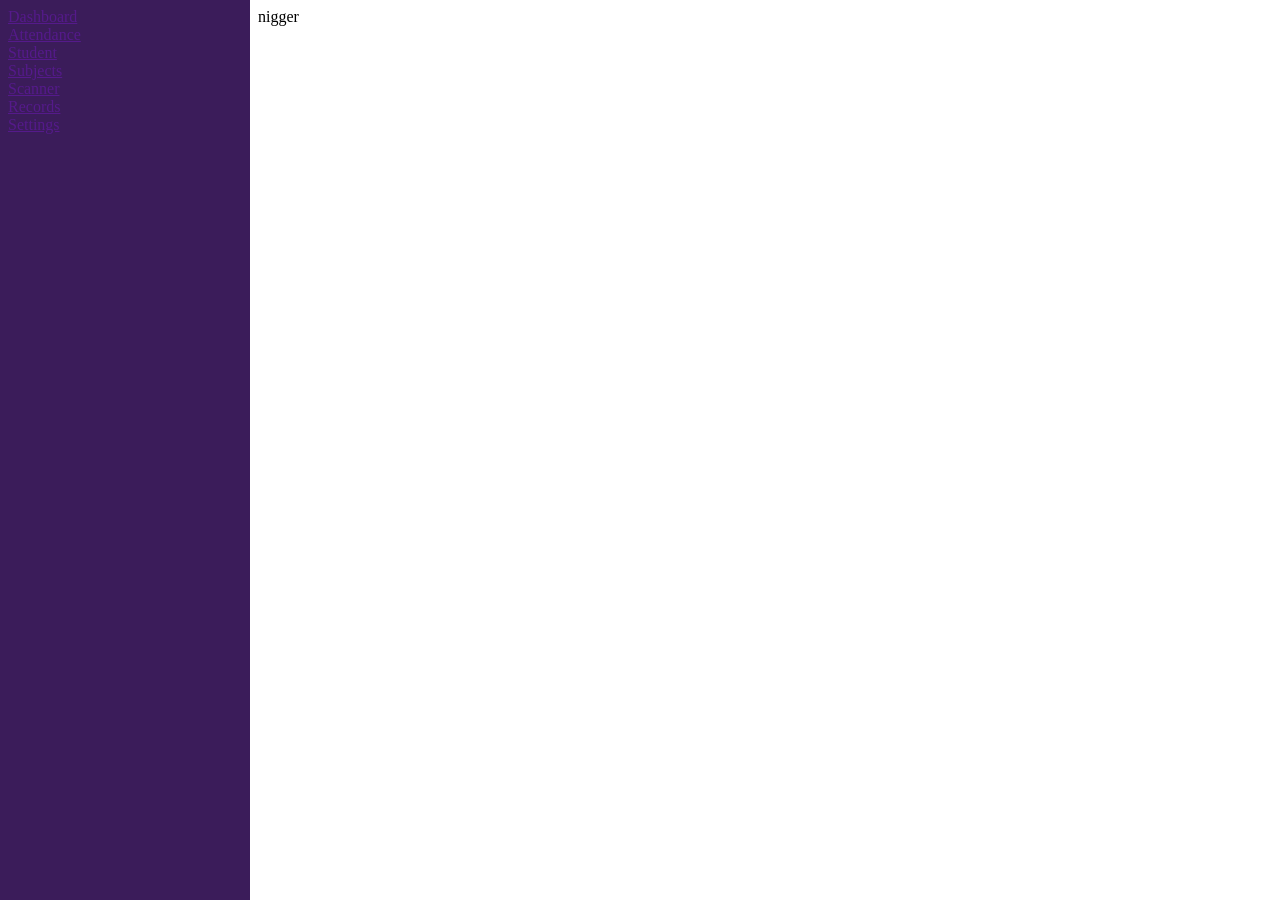
<file: index.html>
<!DOCTYPE html>
<html>
<head>
  <title>Frameset Example</title>
</head>
<frameset cols="250, *" border="0" frameborder="0" framespacing="0">
  <frame src="pages/sidebar.html" name="menu" noresize="noresize" scrolling="no">
  <frame src="pages/dashboard.html" name="content" noresize="noresize">
</frameset>
</html>
</file>
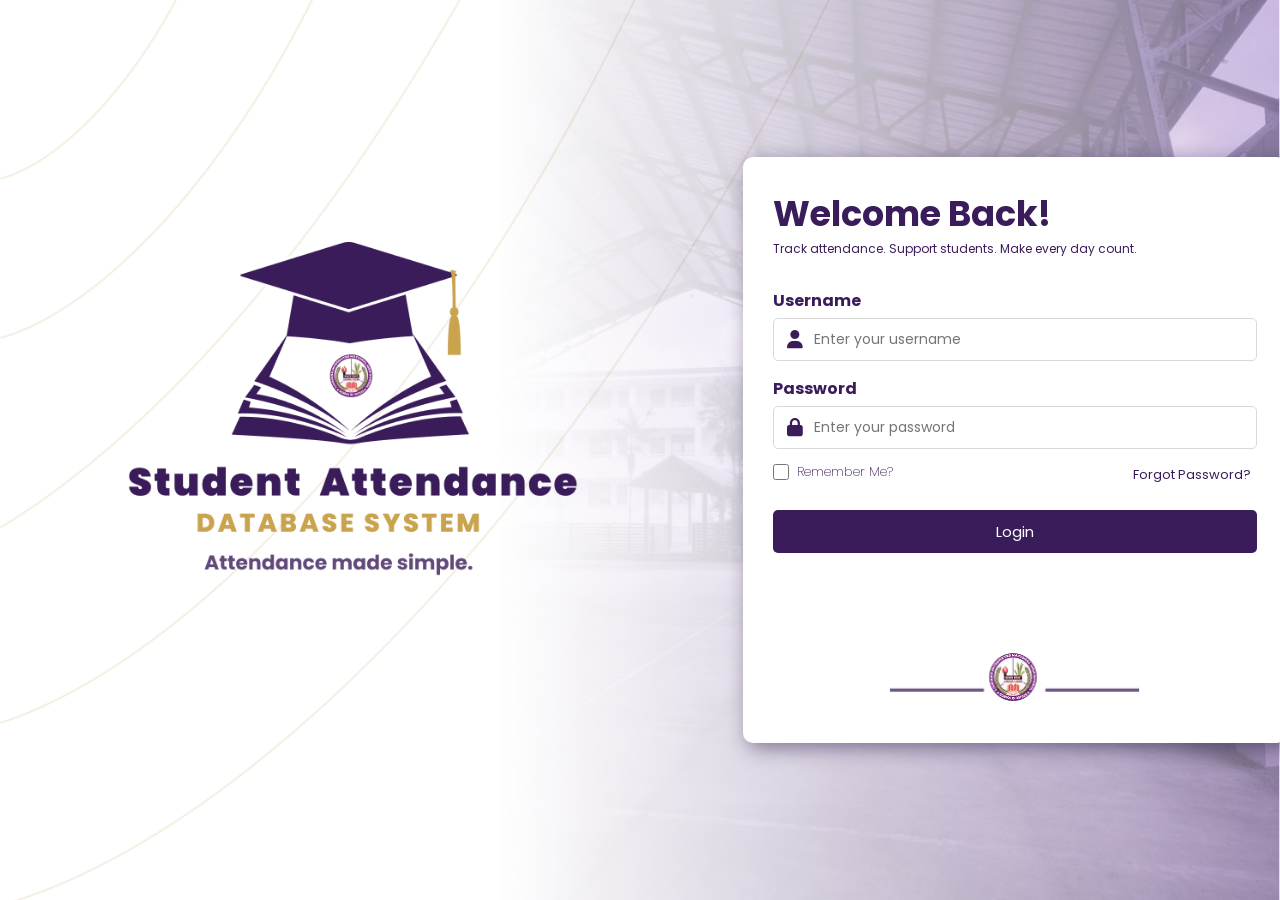
<file: login.html>
<!DOCTYPE html>
<html lang="en">
<head>
    <link rel="stylesheet" href="https://cdnjs.cloudflare.com/ajax/libs/font-awesome/6.5.1/css/all.min.css">
    <link rel="preconnect" href="https://fonts.googleapis.com">
    <link rel="preconnect" href="https://fonts.gstatic.com" crossorigin>
    <link href="https://fonts.googleapis.com/css2?family=Poppins:wght@400;500;600;700&display=swap" rel="stylesheet">
    <meta charset="UTF-8">
    <meta name="viewport" content="width=device-width, initial-scale=1.0">
    <title>Login Page</title>
    <link rel="stylesheet" href="stylesheet/login.css">
</head>
<body>
    <div class="login-wrapper">
        <div class="logo">
            <img src="images/LOGO.png" alt="databaseLogo">
        </div>

        <div class="login-container">
        <h1>Welcome Back!</h1>
        <p>Track attendance. Support students. Make every day count. </p>

        <label for="username">Username</label>
        <div class="input-group">
            <i class="fa-solid fa-user"></i>
            <input type="text" id="username" placeholder="Enter your username">
        </div>

        <label for="password">Password</label>
        <div class="input-group">
            <i class="fa-solid fa-lock"></i>
            <input type="password" id="password" placeholder="Enter your password">
        </div>

        <div class="login-options">
            <div class="rememberMe-container">
                <input type="checkbox" id="rememberMe">
                <label for="rememberMe" class="rememberMe-text">Remember Me?</label>
            </div>
            <a href="#">Forgot Password?</a>
        </div>
        <button type="submit">Login</button>
        <img src="images/schoolLogo.png" alt="schoolLogo">
        </div> 
    </div>
</body>
</html>
</file>
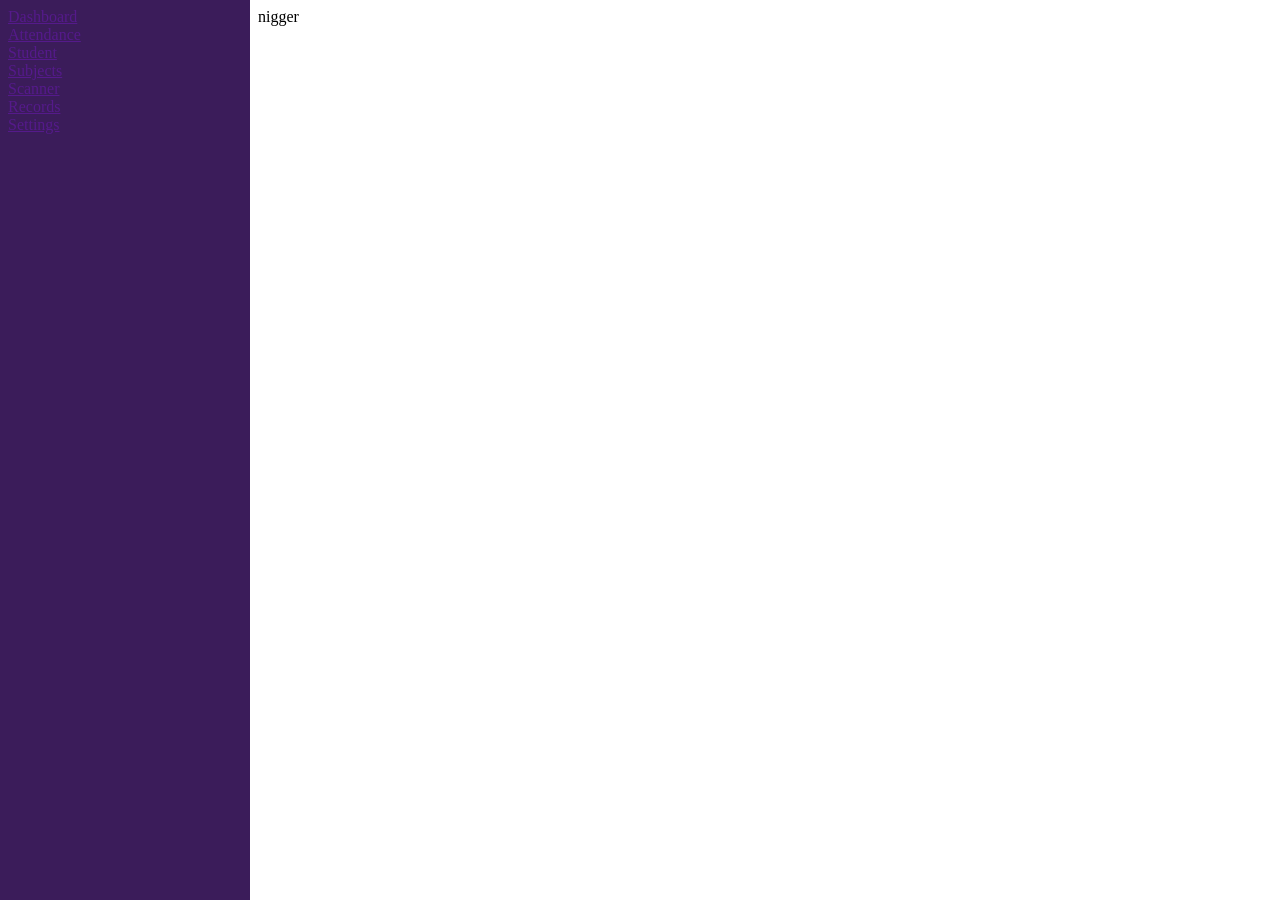
<file: main.html>
<!DOCTYPE html>
<html>
<head>
  <title>Frameset Example</title>
</head>
<frameset cols="250, *" border="0" frameborder="0" framespacing="0">
  <frame src="sidebar.html" name="menu" noresize="noresize" scrolling="no">
  <frame src="dashboard.html" name="content" noresize="noresize">
</frameset>
</html>
</file>
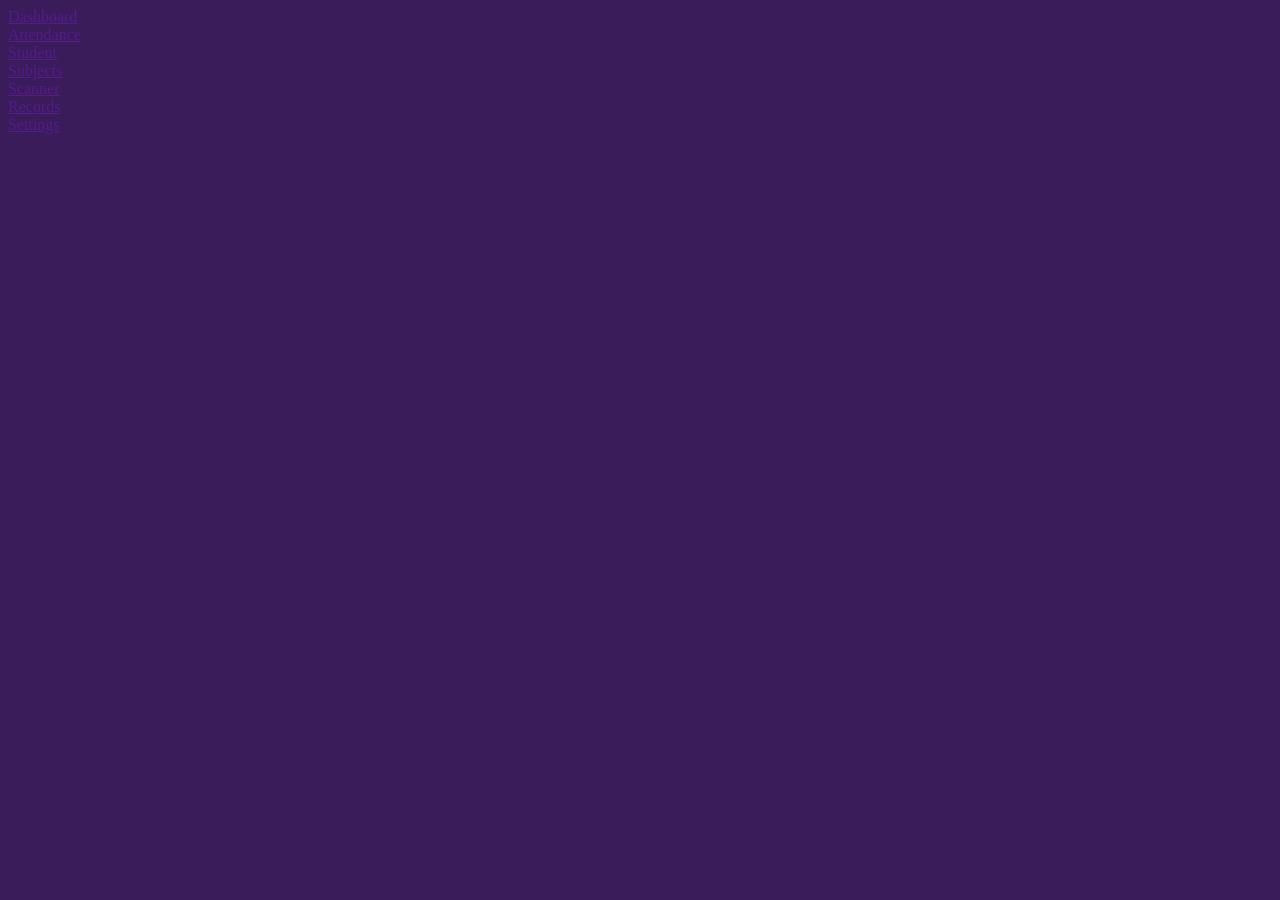
<file: sidebar.html>
<!DOCTYPE html>
<html lang="en">
<head>
    <meta charset="UTF-8">
    <meta name="viewport" content="width=device-width, initial-scale=1.0">
    <title>Document</title>
    <style>
        body {
            background-color: #3B1C5A;
        }
        a {
            display: block;
        }
    </style>
</head>
<body>
    <a class = "sidebar-dashboard" href="">Dashboard</a>
    <a class = "sidebar-attendance" href="">Attendance</a>
    <a class = "sidebar-student" href="">Student</a>
    <a class = "sidebar-subject" href="">Subjects</a>
    <a class = "sidebar-scanner" href="">Scanner</a>
    <a class = "sidebar-records" href="">Records</a>
    <a class = "sidebar-settings" href="">Settings</a>
</body>
</html>
</file>
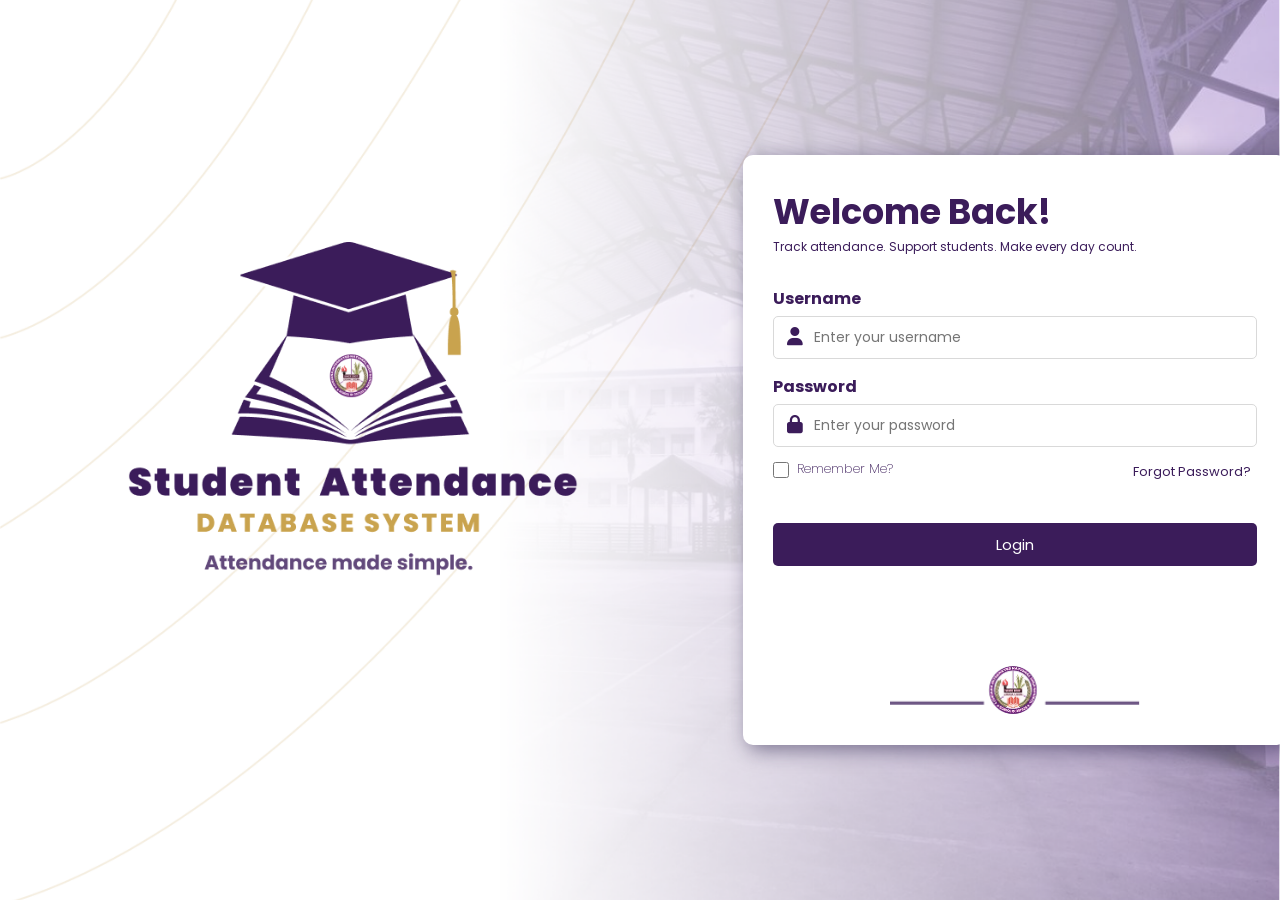
<file: pages/login.html>
<!DOCTYPE html>
<html lang="en">
<head>
    <link rel="stylesheet" href="https://cdnjs.cloudflare.com/ajax/libs/font-awesome/6.5.1/css/all.min.css">
    <link rel="preconnect" href="https://fonts.googleapis.com">
    <link rel="preconnect" href="https://fonts.gstatic.com" crossorigin>
    <link href="https://fonts.googleapis.com/css2?family=Poppins:wght@400;500;600;700&display=swap" rel="stylesheet">
    <meta charset="UTF-8">
    <meta name="viewport" content="width=device-width, initial-scale=1.0">
    <title>Login Page</title>
    <link rel="stylesheet" href="../stylesheet/login.css">
</head>
<body>
    <div class="login-wrapper">
        <div class="logo">
            <img src="../images/LOGO.png" alt="databaseLogo">
        </div>

        <div class="login-container">
            <h1>Welcome Back!</h1>
            <p>Track attendance. Support students. Make every day count.</p>

            <form id="loginForm" action="../php/login.php" method="POST">
                <label for="username">Username</label>
                <div class="input-group">
                    <i class="fa-solid fa-user"></i>
                    <input type="text" id="username" name="username" placeholder="Enter your username" required>
                </div>

                <label for="password">Password</label>
                <div class="input-group">
                    <i class="fa-solid fa-lock"></i>
                    <input type="password" id="password" name="password" placeholder="Enter your password" required>
                </div>

                <div class="login-options">
                    <div class="rememberMe-container">
                        <input type="checkbox" id="rememberMe" name="rememberMe">
                        <label for="rememberMe" class="rememberMe-text">Remember Me?</label>
                    </div>
                    <a href="#">Forgot Password?</a>
                </div>

                <p id="errorMessage" class="error-message"></p>
                <button type="submit">Login</button>
            </form>

            <img src="../images/schoolLogo.png" alt="schoolLogo">
        </div>
    </div>

    <script src="../js/login.js"></script>
</body>
</html>
</file>
<file: stylesheet/login.css>
@import url('https://fonts.googleapis.com/css2?family=Poppins:wght@400;500;600;700&display=swap');

* {
    box-sizing: border-box;
    margin: 0;
    padding: 0;
    font-family: 'Poppins', Arial, sans-serif;
    color: #3B1C5A;
}

.input-group {
    position: relative;    
    margin-bottom: 15px;
}

.input-group i {
    position: absolute;
    left: 14px;
    top: 50%;
    transform: translateY(-50%);
    pointer-events: none; 
    font-size: 18px;       
}

.login-container img {
    display: block;
    margin: 100px auto 0;   
    width: 250px;          
    height: auto;
}

.login-container .input-group input {
    padding-left: 40px;           
    margin-bottom: 0;              
}

.login-wrapper {
    display: flex;
    align-items: center;
    justify-content: center;
    min-height: 100vh;
    padding: 1rem;
}

.logo {
    position: absolute;
    top: 45%;
    left: 10%;
    transform: translateY(-50%);  
}

.logo img {
    height: auto;
    width: 450px;
}

body {
    min-height: 100vh;
    display: flex;
    justify-content: center;
    align-items: center;
    background-image: url('../images/bg.png');
    background-size: cover;        
    background-position: center;   
    background-repeat: no-repeat;  
    background-attachment: fixed;  
}

.login-container {
    margin-left: 750px;
    width: 544px;
    max-height: 100%;
    max-width: 544px;
    min-height: 586px;
    padding: 30px;
    background-color: white;
    border-radius: 10px;
    box-shadow: 5px 5px 20px rgba(29, 22, 65, 0.5);
}

.login-container p {
    font-size: 12px;
    margin-bottom: 30px;

}
.login-options {
    display: flex;
    align-items: center;
    gap: 240px;
    margin-bottom: 15px;
}

.login-options a {
    font-size: 13px;
    margin-bottom: 10px;
    text-decoration: none;
}

.login-options a:hover {
    font-size: 13px;
    margin-bottom: 10px;
    text-decoration: underline;
}

.rememberMe-container {
    display: flex;
    align-items: center;
    gap: 8px;
    margin-bottom: 15px;
}

.rememberMe-container input[type="checkbox"] {
    width: 16px;
    height: 16px;
    margin: 0;
    padding: 0;       
    flex-shrink: 0;
}

.rememberMe-container .rememberMe-text {
    position: relative;
    margin: 0;
    bottom: 1px;
    line-height: 1;   
    font-size: 13px;
    font-weight: 200;
}

.login-container h1 {
    font-size: 35px;
}

.error-message {
    color: red;
}

@media (max-width: 576px) {
    .login-container {
        width: 300px;
        margin-left: 0px;
    }
}

.login-container label {
    display: block;
    margin-bottom: 5px;
    font-weight: bold;
}

.login-container input {
    width: 100%;
    padding: 10px;
    margin-bottom: 15px;
    border: 1px solid #D9D9D9;
    border-radius: 5px;
    font-size: 14px;
}

.login-container .input-group input:focus {
    border-color:#3B1C5A;                    
    outline: none;
    box-shadow: 0 0 0 1px #3b1c5a;
}

.rememberMe-container input[type="checkbox"] {
    accent-color: #3b1a5b;
}

.login-container .label {
    font-size: 17px;
}

.login-container button {
    width: 100%;
    padding: 10px;
    border: none;
    border-radius: 5px;
    background-color: #3B1C5A;
    color: white;
    font-size: 15px;
    cursor: pointer;
}

.login-container button:hover {
    background-color: #555;
}
</file>
